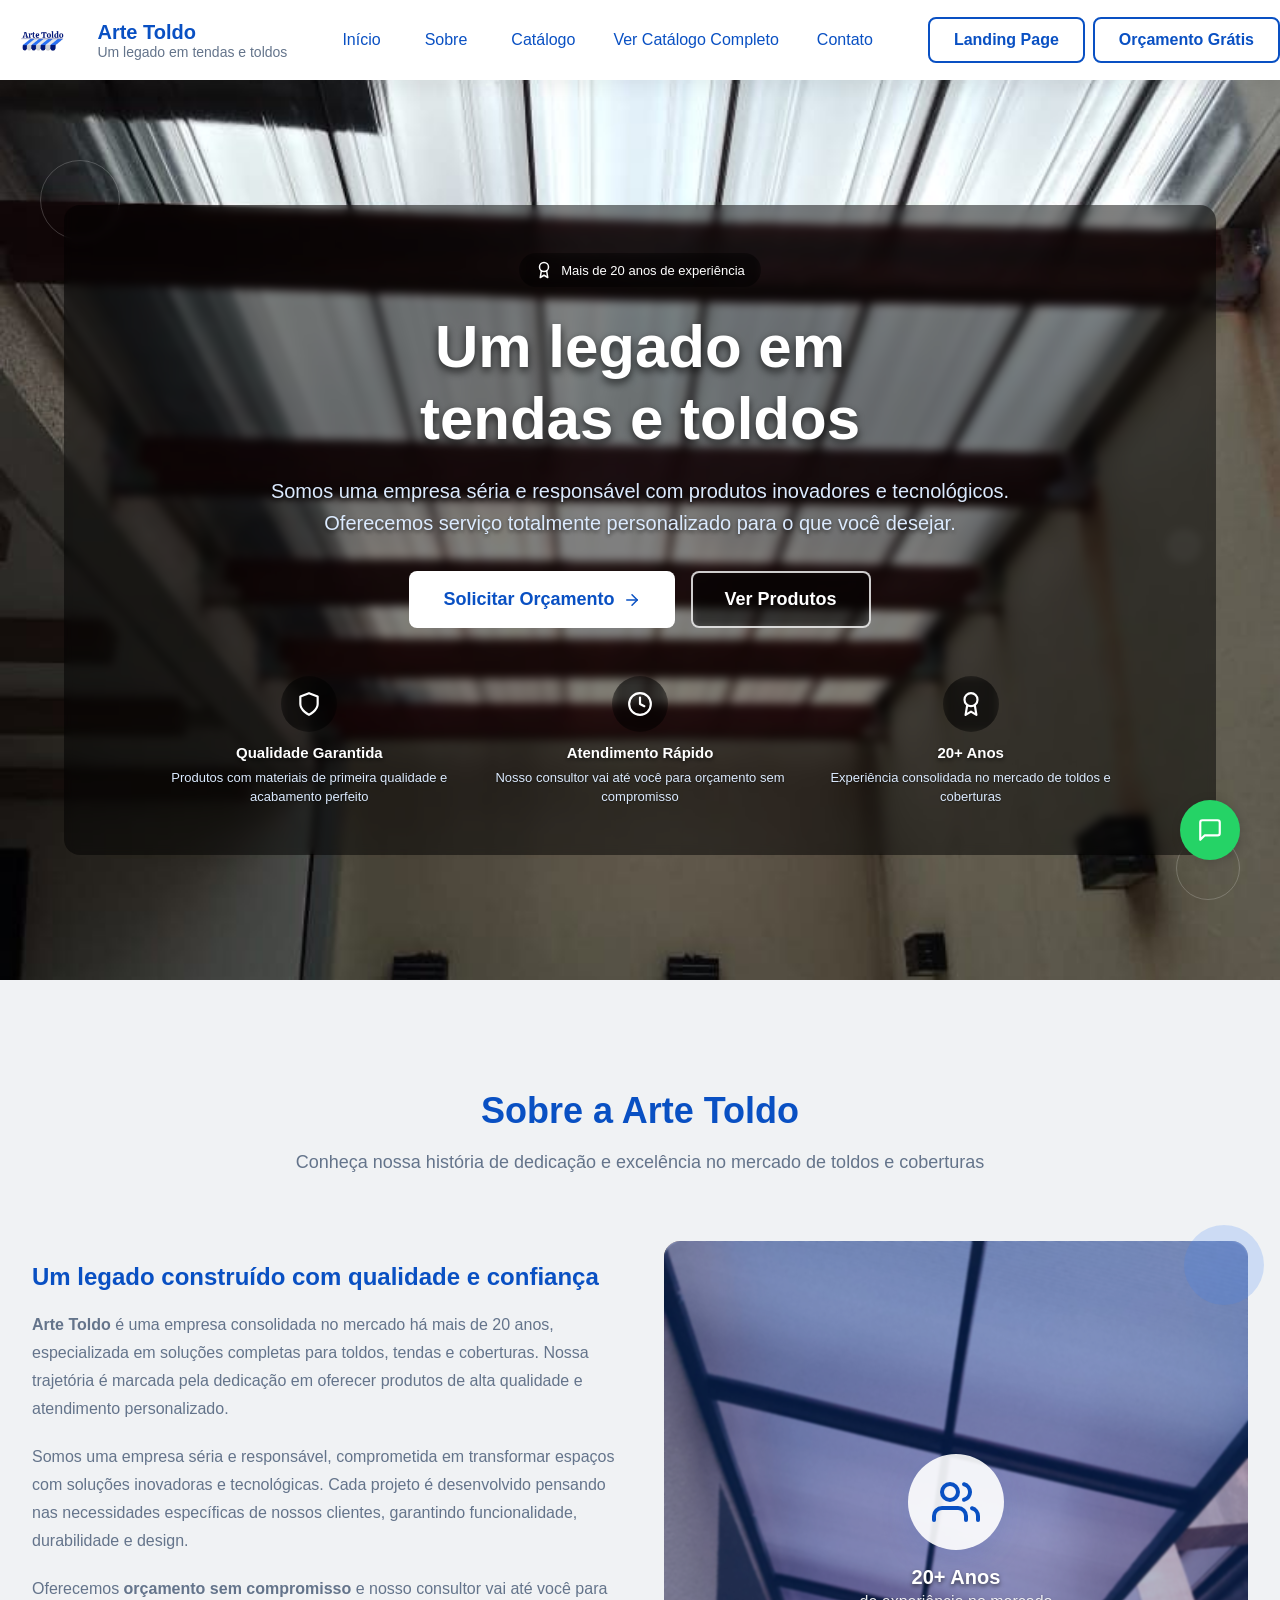
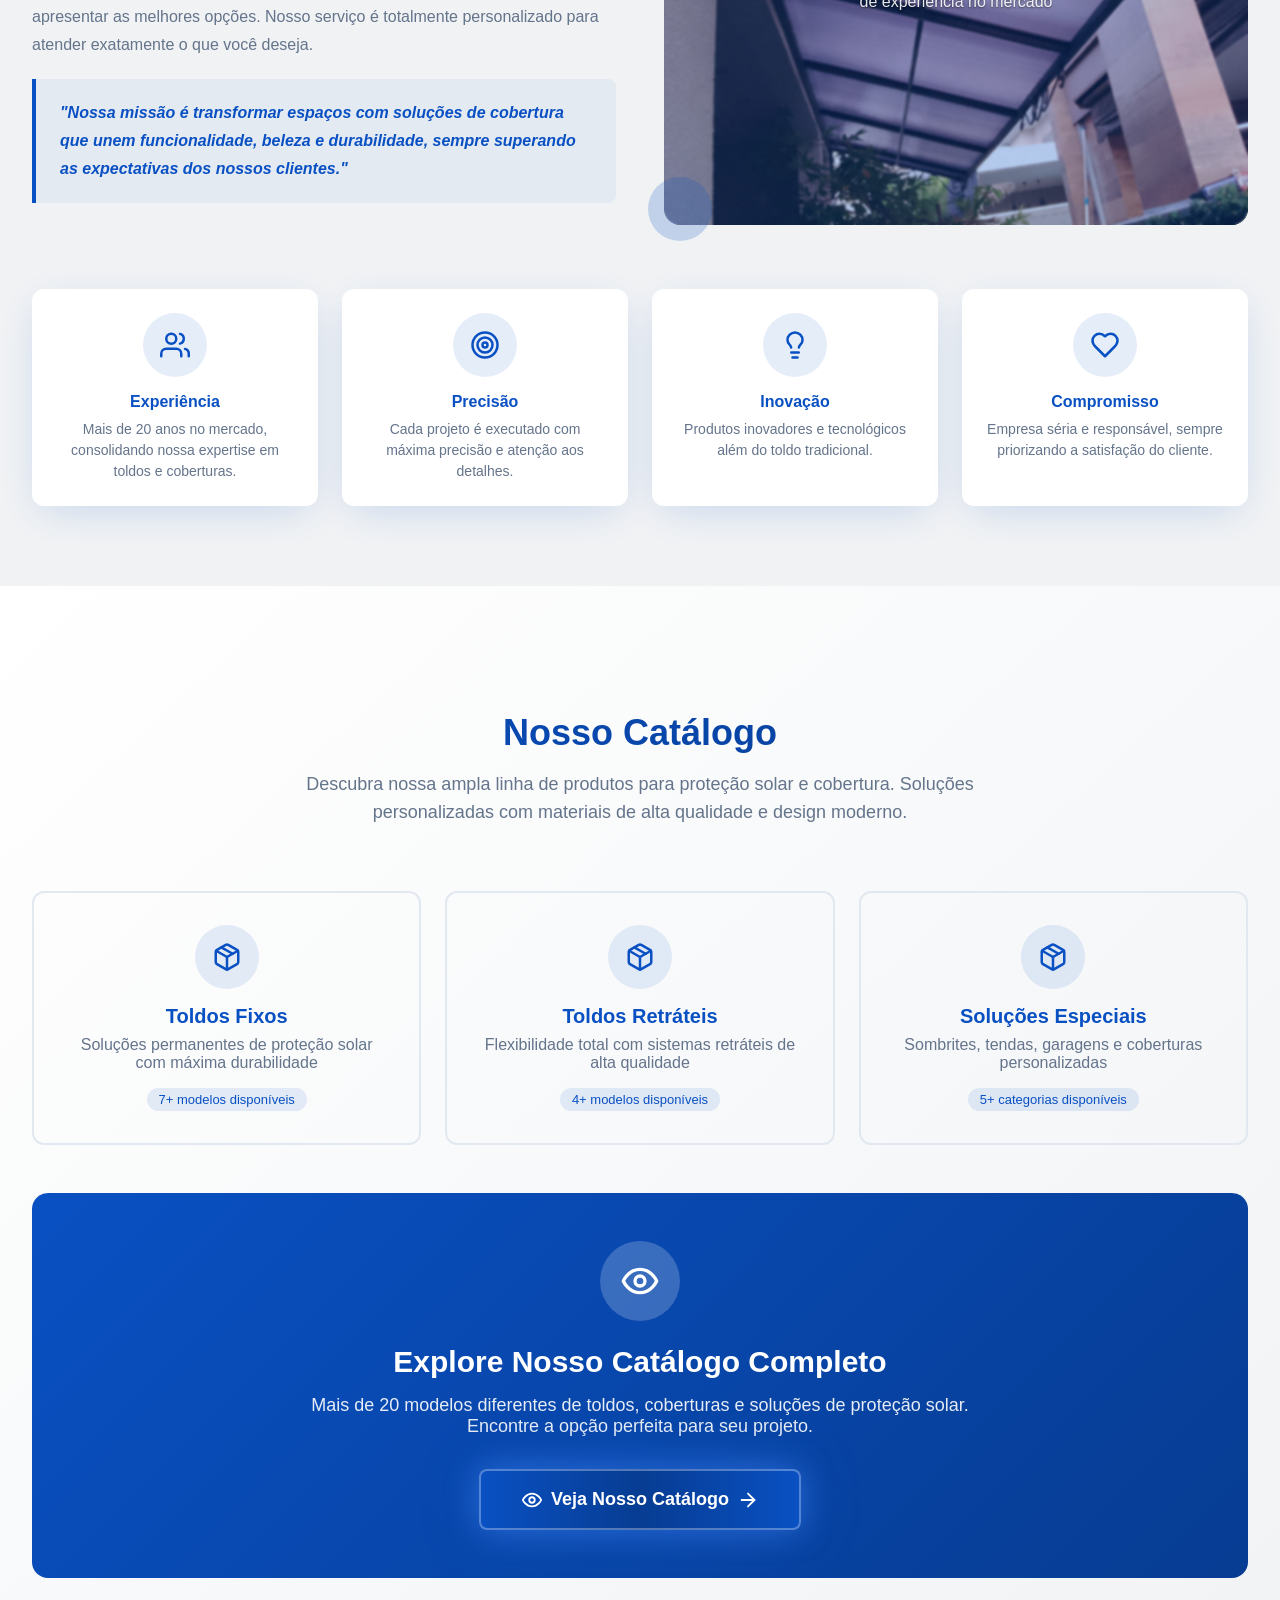
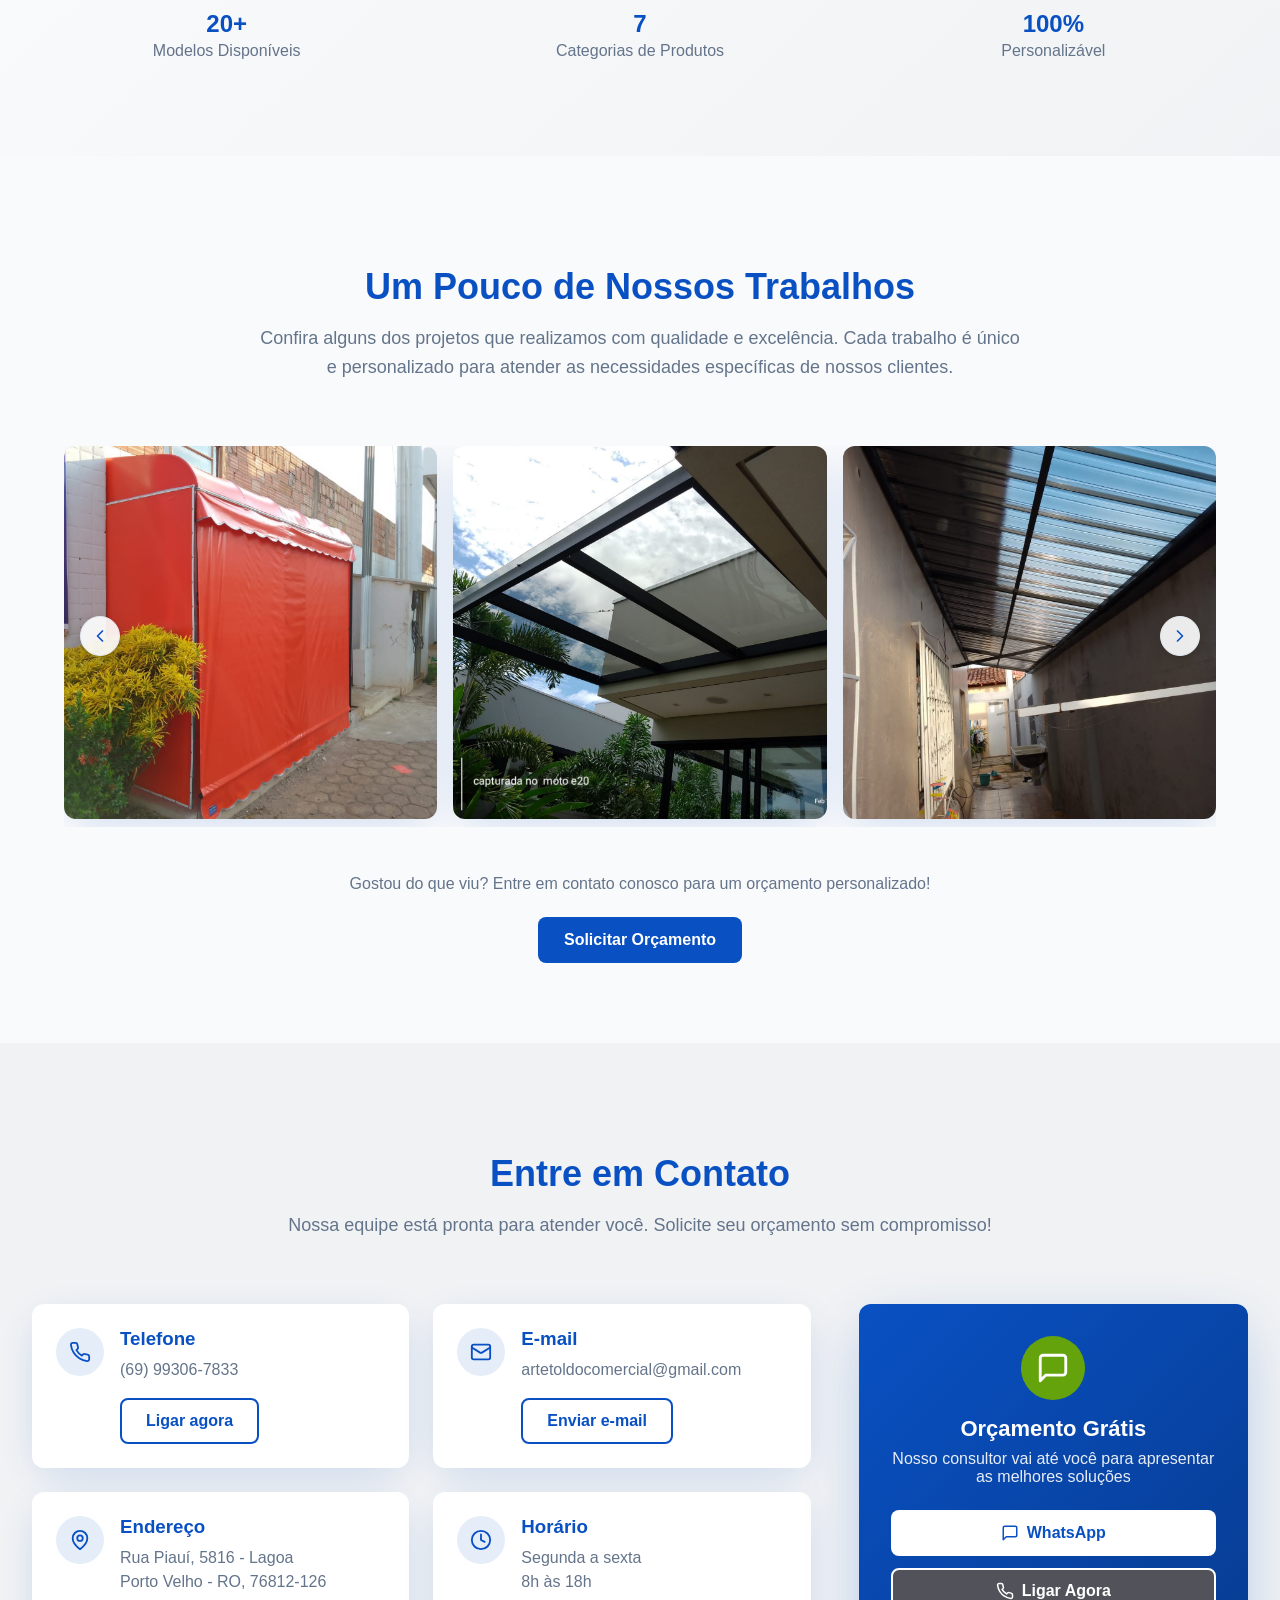
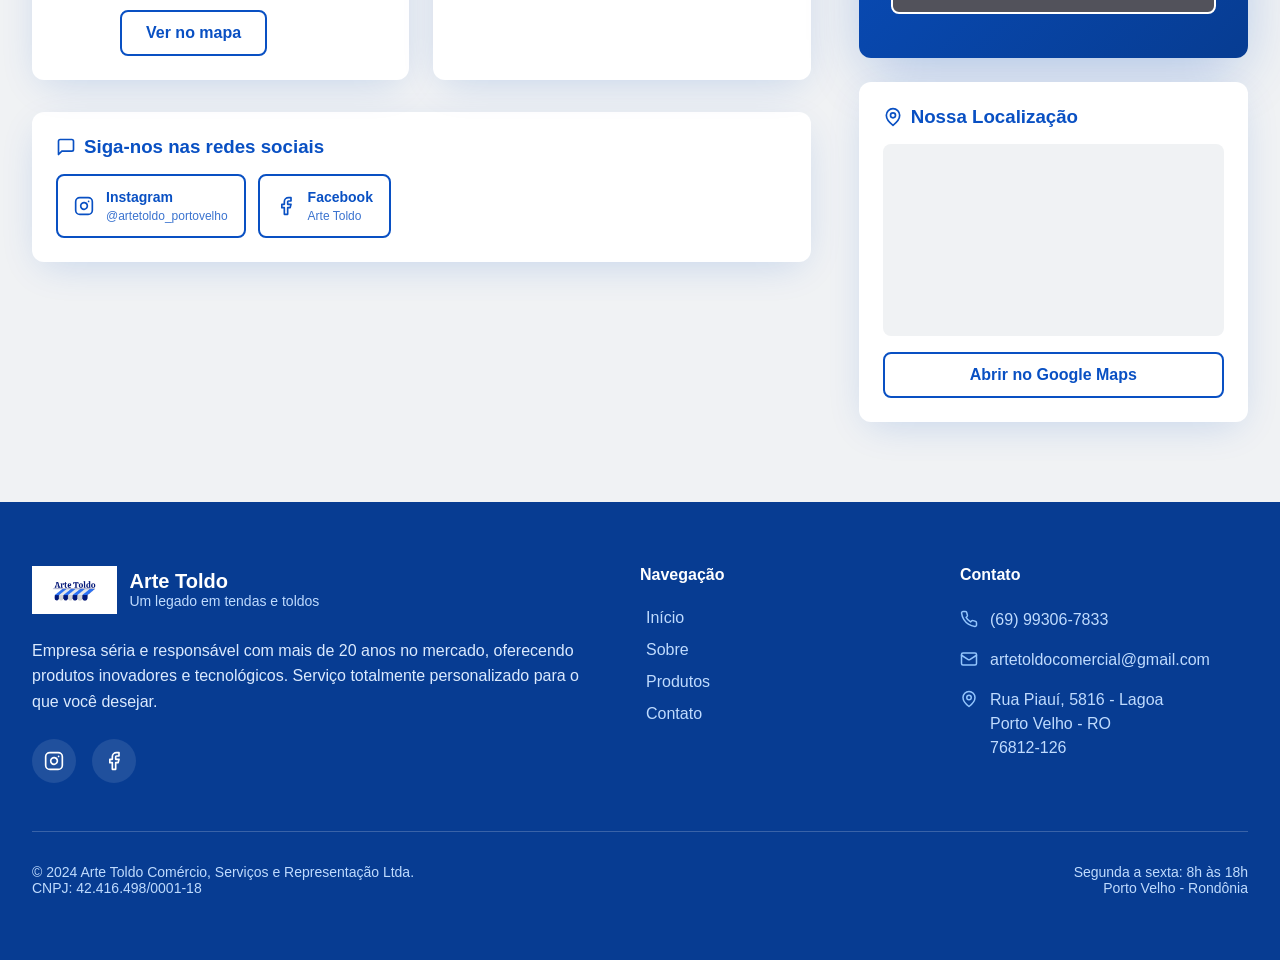
<file: index.html>
<!DOCTYPE html>
<html lang="pt-BR">
<head>
  <meta charset="UTF-8" />
  <meta name="viewport" content="width=device-width, initial-scale=1.0" />
  <title>Arte Toldo - Toldos e Coberturas | Porto Velho - RO</title>
  <meta name="description" content="Arte Toldo: mais de 20 anos no mercado oferecendo toldos fixos, retráteis e soluções personalizadas. Orçamento gratuito em Porto Velho - RO." />
  <meta name="author" content="Arte Toldo" />
  <meta name="keywords" content="toldo, tenda, cobertura, porto velho, rondônia, toldo fixo, toldo retrátil" />

  <link rel="icon" href="images/logo.png" type="image/png">

  <meta property="og:title" content="Arte Toldo - Um legado em tendas e toldos | Porto Velho - RO" />
  <meta property="og:description" content="Arte Toldo: mais de 20 anos no mercado oferecendo toldos fixos, retráteis e soluções personalizadas. Orçamento gratuito em Porto Velho - RO." />
  <meta property="og:type" content="website" />
  <meta property="og:image" content="images/logo.png" />
  <meta property="og:locale" content="pt_BR" />

  <meta name="twitter:card" content="summary_large_image" />
  <meta name="twitter:title" content="Arte Toldo - Um legado em tendas e toldos | Porto Velho - RO" />
  <meta name="twitter:description" content="Arte Toldo: mais de 20 anos no mercado oferecendo toldos fixos, retráteis e soluções personalizadas. Orçamento gratuito em Porto Velho - RO." />
  <meta name="twitter:image" content="images/logo.png" />

  <link rel="stylesheet" href="css/style.css">
</head>
<body>

  <header class="header">
    <div class="container header-inner">
      <a href="index.html" class="header-logo">
        <img src="images/logo.png" alt="Arte Toldo - Logo">
        <div class="header-logo-text">
          <h1>Arte Toldo</h1>
          <p>Um legado em tendas e toldos</p>
        </div>
      </a>

      <nav class="header-nav">
        <button data-scroll="inicio">Início</button>
        <button data-scroll="sobre">Sobre</button>
        <button data-scroll="produtos">Catálogo</button>
        <a href="catalogo.html">Ver Catálogo Completo</a>
        <button data-scroll="contato">Contato</button>
      </nav>

      <div class="header-cta">
        <a href="https://lp.artetoldo.com.br" target="_blank" rel="noopener noreferrer" class="btn btn-outline">Landing Page</a>
        <button class="btn btn-outline" data-scroll="contato">Orçamento Grátis</button>
      </div>

      <button class="header-toggle" id="menuToggle" aria-label="Abrir menu">
        <svg id="iconMenu" width="24" height="24" viewBox="0 0 24 24" fill="none" stroke="currentColor" stroke-width="2" stroke-linecap="round" stroke-linejoin="round"><line x1="4" y1="12" x2="20" y2="12"/><line x1="4" y1="6" x2="20" y2="6"/><line x1="4" y1="18" x2="20" y2="18"/></svg>
        <svg id="iconClose" width="24" height="24" viewBox="0 0 24 24" fill="none" stroke="currentColor" stroke-width="2" stroke-linecap="round" stroke-linejoin="round" style="display:none"><line x1="18" y1="6" x2="6" y2="18"/><line x1="6" y1="6" x2="18" y2="18"/></svg>
      </button>
    </div>

    <div class="header-mobile-menu" id="mobileMenu">
      <div class="container">
        <nav class="header-mobile-nav">
          <button data-scroll="inicio">Início</button>
          <button data-scroll="sobre">Sobre</button>
          <button data-scroll="produtos">Catálogo</button>
          <a href="catalogo.html">Ver Catálogo Completo</a>
          <button data-scroll="contato">Contato</button>
          <a href="https://lp.artetoldo.com.br" target="_blank" rel="noopener noreferrer" class="btn btn-outline btn-full">Landing Page</a>
          <button class="btn btn-solid btn-full" data-scroll="contato">Orçamento Grátis</button>
        </nav>
      </div>
    </div>
  </header>

  <section id="inicio" class="hero">
    <div class="hero-bg" id="heroBg">
      <div class="hero-bg-slide active" style="background-image:url('images/hero-1.jpg')"></div>
      <div class="hero-bg-slide" style="background-image:url('images/hero-2.jpg')"></div>
      <div class="hero-bg-slide" style="background-image:url('images/hero-3.jpg')"></div>
      <div class="hero-bg-slide" style="background-image:url('images/hero-4.jpg')"></div>
      <div class="hero-bg-slide" style="background-image:url('images/hero-5.jpg')"></div>
    </div>

    <div class="container hero-content">
      <div class="hero-box">
        <div class="hero-badge">
          <svg width="18" height="18" viewBox="0 0 24 24" fill="none" stroke="currentColor" stroke-width="2" stroke-linecap="round" stroke-linejoin="round"><circle cx="12" cy="8" r="6"/><path d="M15.477 12.89 17 22l-5-3-5 3 1.523-9.11"/></svg>
          <span>Mais de 20 anos de experiência</span>
        </div>

        <h1 class="hero-title">
          Um legado em
          <span>tendas e toldos</span>
        </h1>

        <p class="hero-subtitle">
          Somos uma empresa séria e responsável com produtos inovadores e tecnológicos.
          Oferecemos serviço totalmente personalizado para o que você desejar.
        </p>

        <div class="hero-actions">
          <button class="btn btn-primary btn-lg" data-scroll="contato">
            Solicitar Orçamento
            <svg width="18" height="18" viewBox="0 0 24 24" fill="none" stroke="currentColor" stroke-width="2" stroke-linecap="round" stroke-linejoin="round"><line x1="5" y1="12" x2="19" y2="12"/><polyline points="12 5 19 12 12 19"/></svg>
          </button>
          <button class="btn btn-outline-white btn-lg" data-scroll="produtos">Ver Produtos</button>
        </div>

        <div class="hero-features">
          <div class="hero-feature">
            <div class="hero-feature-icon">
              <svg width="26" height="26" viewBox="0 0 24 24" fill="none" stroke="currentColor" stroke-width="2" stroke-linecap="round" stroke-linejoin="round"><path d="M12 22s8-4 8-10V5l-8-3-8 3v7c0 6 8 10 8 10Z"/></svg>
            </div>
            <h3>Qualidade Garantida</h3>
            <p>Produtos com materiais de primeira qualidade e acabamento perfeito</p>
          </div>
          <div class="hero-feature">
            <div class="hero-feature-icon">
              <svg width="26" height="26" viewBox="0 0 24 24" fill="none" stroke="currentColor" stroke-width="2" stroke-linecap="round" stroke-linejoin="round"><circle cx="12" cy="12" r="10"/><polyline points="12 6 12 12 16 14"/></svg>
            </div>
            <h3>Atendimento Rápido</h3>
            <p>Nosso consultor vai até você para orçamento sem compromisso</p>
          </div>
          <div class="hero-feature">
            <div class="hero-feature-icon">
              <svg width="26" height="26" viewBox="0 0 24 24" fill="none" stroke="currentColor" stroke-width="2" stroke-linecap="round" stroke-linejoin="round"><circle cx="12" cy="8" r="6"/><path d="M15.477 12.89 17 22l-5-3-5 3 1.523-9.11"/></svg>
            </div>
            <h3>20+ Anos</h3>
            <p>Experiência consolidada no mercado de toldos e coberturas</p>
          </div>
        </div>
      </div>
    </div>

    <div class="hero-deco hero-deco-1"></div>
    <div class="hero-deco hero-deco-2"></div>
    <div class="hero-deco hero-deco-3"></div>
  </section>

  <section id="sobre" class="about">
    <div class="container">
      <div class="section-header">
        <h2 class="section-title">Sobre a Arte Toldo</h2>
        <p class="section-subtitle">Conheça nossa história de dedicação e excelência no mercado de toldos e coberturas</p>
      </div>

      <div class="about-grid">
        <div class="about-text">
          <h3>Um legado construído com qualidade e confiança</h3>
          <p><strong>Arte Toldo</strong> é uma empresa consolidada no mercado há mais de 20 anos, especializada em soluções completas para toldos, tendas e coberturas. Nossa trajetória é marcada pela dedicação em oferecer produtos de alta qualidade e atendimento personalizado.</p>
          <p>Somos uma empresa séria e responsável, comprometida em transformar espaços com soluções inovadoras e tecnológicas. Cada projeto é desenvolvido pensando nas necessidades específicas de nossos clientes, garantindo funcionalidade, durabilidade e design.</p>
          <p>Oferecemos <strong>orçamento sem compromisso</strong> e nosso consultor vai até você para apresentar as melhores opções. Nosso serviço é totalmente personalizado para atender exatamente o que você deseja.</p>
          <div class="about-quote">
            <p>"Nossa missão é transformar espaços com soluções de cobertura que unem funcionalidade, beleza e durabilidade, sempre superando as expectativas dos nossos clientes."</p>
          </div>
        </div>

        <div class="about-image-wrap">
          <div class="about-image" style="background-image:url('images/about.jpg')">
            <div class="about-image-content">
              <div class="about-image-badge">
                <svg width="48" height="48" viewBox="0 0 24 24" fill="none" stroke="currentColor" stroke-width="2" stroke-linecap="round" stroke-linejoin="round"><path d="M17 21v-2a4 4 0 0 0-4-4H5a4 4 0 0 0-4 4v2"/><circle cx="9" cy="7" r="4"/><path d="M23 21v-2a4 4 0 0 0-3-3.87"/><path d="M16 3.13a4 4 0 0 1 0 7.75"/></svg>
              </div>
              <h4>20+ Anos</h4>
              <p>de experiência no mercado</p>
            </div>
          </div>
          <div class="about-deco about-deco-1"></div>
          <div class="about-deco about-deco-2"></div>
        </div>
      </div>

      <div class="about-values">
        <div class="value-card">
          <div class="value-icon">
            <svg width="30" height="30" viewBox="0 0 24 24" fill="none" stroke="currentColor" stroke-width="2" stroke-linecap="round" stroke-linejoin="round"><path d="M17 21v-2a4 4 0 0 0-4-4H5a4 4 0 0 0-4 4v2"/><circle cx="9" cy="7" r="4"/><path d="M23 21v-2a4 4 0 0 0-3-3.87"/><path d="M16 3.13a4 4 0 0 1 0 7.75"/></svg>
          </div>
          <h4>Experiência</h4>
          <p>Mais de 20 anos no mercado, consolidando nossa expertise em toldos e coberturas.</p>
        </div>
        <div class="value-card">
          <div class="value-icon">
            <svg width="30" height="30" viewBox="0 0 24 24" fill="none" stroke="currentColor" stroke-width="2" stroke-linecap="round" stroke-linejoin="round"><circle cx="12" cy="12" r="10"/><circle cx="12" cy="12" r="6"/><circle cx="12" cy="12" r="2"/></svg>
          </div>
          <h4>Precisão</h4>
          <p>Cada projeto é executado com máxima precisão e atenção aos detalhes.</p>
        </div>
        <div class="value-card">
          <div class="value-icon">
            <svg width="30" height="30" viewBox="0 0 24 24" fill="none" stroke="currentColor" stroke-width="2" stroke-linecap="round" stroke-linejoin="round"><path d="M9 18h6"/><path d="M10 22h4"/><path d="M15.09 14c.18-.98.65-1.74 1.41-2.5A4.65 4.65 0 0 0 18 8 6 6 0 0 0 6 8c0 1 .23 2.23 1.5 3.5A4.61 4.61 0 0 1 8.91 14"/></svg>
          </div>
          <h4>Inovação</h4>
          <p>Produtos inovadores e tecnológicos além do toldo tradicional.</p>
        </div>
        <div class="value-card">
          <div class="value-icon">
            <svg width="30" height="30" viewBox="0 0 24 24" fill="none" stroke="currentColor" stroke-width="2" stroke-linecap="round" stroke-linejoin="round"><path d="M19 14c1.49-1.46 3-3.21 3-5.5A5.5 5.5 0 0 0 16.5 3c-1.76 0-3 .5-4.5 2-1.5-1.5-2.74-2-4.5-2A5.5 5.5 0 0 0 2 8.5c0 2.3 1.5 4.05 3 5.5l7 7Z"/></svg>
          </div>
          <h4>Compromisso</h4>
          <p>Empresa séria e responsável, sempre priorizando a satisfação do cliente.</p>
        </div>
      </div>
    </div>
  </section>

  <section id="produtos" class="products">
    <div class="container">
      <div class="section-header">
        <h2 class="section-title">Nosso Catálogo</h2>
        <p class="section-subtitle">Descubra nossa ampla linha de produtos para proteção solar e cobertura. Soluções personalizadas com materiais de alta qualidade e design moderno.</p>
      </div>

      <div class="products-grid">
        <div class="product-card">
          <div class="product-icon">
            <svg width="30" height="30" viewBox="0 0 24 24" fill="none" stroke="currentColor" stroke-width="2" stroke-linecap="round" stroke-linejoin="round"><path d="m7.5 4.27 9 5.15"/><path d="M21 8a2 2 0 0 0-1-1.73l-7-4a2 2 0 0 0-2 0l-7 4A2 2 0 0 0 3 8v8a2 2 0 0 0 1 1.73l7 4a2 2 0 0 0 2 0l7-4A2 2 0 0 0 21 16Z"/><path d="m3.3 7 8.7 5 8.7-5"/><path d="M12 22V12"/></svg>
          </div>
          <h3>Toldos Fixos</h3>
          <p>Soluções permanentes de proteção solar com máxima durabilidade</p>
          <span class="product-tag">7+ modelos disponíveis</span>
        </div>
        <div class="product-card">
          <div class="product-icon">
            <svg width="30" height="30" viewBox="0 0 24 24" fill="none" stroke="currentColor" stroke-width="2" stroke-linecap="round" stroke-linejoin="round"><path d="m7.5 4.27 9 5.15"/><path d="M21 8a2 2 0 0 0-1-1.73l-7-4a2 2 0 0 0-2 0l-7 4A2 2 0 0 0 3 8v8a2 2 0 0 0 1 1.73l7 4a2 2 0 0 0 2 0l7-4A2 2 0 0 0 21 16Z"/><path d="m3.3 7 8.7 5 8.7-5"/><path d="M12 22V12"/></svg>
          </div>
          <h3>Toldos Retráteis</h3>
          <p>Flexibilidade total com sistemas retráteis de alta qualidade</p>
          <span class="product-tag">4+ modelos disponíveis</span>
        </div>
        <div class="product-card">
          <div class="product-icon">
            <svg width="30" height="30" viewBox="0 0 24 24" fill="none" stroke="currentColor" stroke-width="2" stroke-linecap="round" stroke-linejoin="round"><path d="m7.5 4.27 9 5.15"/><path d="M21 8a2 2 0 0 0-1-1.73l-7-4a2 2 0 0 0-2 0l-7 4A2 2 0 0 0 3 8v8a2 2 0 0 0 1 1.73l7 4a2 2 0 0 0 2 0l7-4A2 2 0 0 0 21 16Z"/><path d="m3.3 7 8.7 5 8.7-5"/><path d="M12 22V12"/></svg>
          </div>
          <h3>Soluções Especiais</h3>
          <p>Sombrites, tendas, garagens e coberturas personalizadas</p>
          <span class="product-tag">5+ categorias disponíveis</span>
        </div>
      </div>

      <div class="products-cta">
        <div class="products-cta-box">
          <div class="products-cta-icon">
            <svg width="40" height="40" viewBox="0 0 24 24" fill="none" stroke="currentColor" stroke-width="2" stroke-linecap="round" stroke-linejoin="round"><path d="M2 12s3-7 10-7 10 7 10 7-3 7-10 7-10-7-10-7Z"/><circle cx="12" cy="12" r="3"/></svg>
          </div>
          <h3>Explore Nosso Catálogo Completo</h3>
          <p>Mais de 20 modelos diferentes de toldos, coberturas e soluções de proteção solar. Encontre a opção perfeita para seu projeto.</p>
          <a href="catalogo.html" class="btn btn-catalog">
            <svg width="22" height="22" viewBox="0 0 24 24" fill="none" stroke="currentColor" stroke-width="2" stroke-linecap="round" stroke-linejoin="round"><path d="M2 12s3-7 10-7 10 7 10 7-3 7-10 7-10-7-10-7Z"/><circle cx="12" cy="12" r="3"/></svg>
            <span>Veja Nosso Catálogo</span>
            <svg width="22" height="22" viewBox="0 0 24 24" fill="none" stroke="currentColor" stroke-width="2" stroke-linecap="round" stroke-linejoin="round"><line x1="5" y1="12" x2="19" y2="12"/><polyline points="12 5 19 12 12 19"/></svg>
          </a>
        </div>

        <div class="products-stats">
          <div>
            <div class="stat-number">20+</div>
            <div class="stat-label">Modelos Disponíveis</div>
          </div>
          <div>
            <div class="stat-number">7</div>
            <div class="stat-label">Categorias de Produtos</div>
          </div>
          <div>
            <div class="stat-number">100%</div>
            <div class="stat-label">Personalizável</div>
          </div>
        </div>
      </div>
    </div>
  </section>

  <section id="trabalhos" class="gallery">
    <div class="container">
      <div class="section-header">
        <h2 class="section-title">Um Pouco de Nossos Trabalhos</h2>
        <p class="section-subtitle">Confira alguns dos projetos que realizamos com qualidade e excelência. Cada trabalho é único e personalizado para atender as necessidades específicas de nossos clientes.</p>
      </div>

      <div class="gallery-carousel">
        <button class="gallery-nav prev" id="galPrev" aria-label="Anterior">
          <svg width="20" height="20" viewBox="0 0 24 24" fill="none" stroke="currentColor" stroke-width="2" stroke-linecap="round" stroke-linejoin="round"><polyline points="15 18 9 12 15 6"/></svg>
        </button>
        <div class="gallery-track" id="galTrack">
          <div class="gallery-item"><div class="gallery-card"><img src="images/gallery-1.jpg" alt="Toldo retrátil vermelho instalado" loading="lazy"></div></div>
          <div class="gallery-item"><div class="gallery-card"><img src="images/gallery-2.jpg" alt="Cobertura em policarbonato com estrutura metálica" loading="lazy"></div></div>
          <div class="gallery-item"><div class="gallery-card"><img src="images/gallery-3.jpg" alt="Toldo de passarela com material translúcido" loading="lazy"></div></div>
          <div class="gallery-item"><div class="gallery-card"><img src="images/gallery-4.jpg" alt="Cobertura estrutural com policarbonato alveolar" loading="lazy"></div></div>
          <div class="gallery-item"><div class="gallery-card"><img src="images/gallery-5.jpg" alt="Toldo para garagem com cortinas laterais" loading="lazy"></div></div>
          <div class="gallery-item"><div class="gallery-card"><img src="images/gallery-6.jpg" alt="Cobertura curva em policarbonato" loading="lazy"></div></div>
          <div class="gallery-item"><div class="gallery-card"><img src="images/gallery-7.jpg" alt="Pergolado com cobertura em policarbonato" loading="lazy"></div></div>
          <div class="gallery-item"><div class="gallery-card"><img src="images/gallery-8.jpg" alt="Cobertura para estacionamento" loading="lazy"></div></div>
          <div class="gallery-item"><div class="gallery-card"><img src="images/gallery-9.jpg" alt="Toldo retrátil moderno instalado" loading="lazy"></div></div>
          <div class="gallery-item"><div class="gallery-card"><img src="images/gallery-10.jpg" alt="Toldo retrátil lateral instalado em área externa" loading="lazy"></div></div>
          <div class="gallery-item"><div class="gallery-card"><img src="images/gallery-11.jpg" alt="Cortinas laterais para varanda com estrutura em alvenaria" loading="lazy"></div></div>
          <div class="gallery-item"><div class="gallery-card"><img src="images/gallery-12.jpg" alt="Cobertura metálica para garagem com estrutura robusta" loading="lazy"></div></div>
        </div>
        <button class="gallery-nav next" id="galNext" aria-label="Próximo">
          <svg width="20" height="20" viewBox="0 0 24 24" fill="none" stroke="currentColor" stroke-width="2" stroke-linecap="round" stroke-linejoin="round"><polyline points="9 18 15 12 9 6"/></svg>
        </button>
      </div>

      <div class="gallery-footer">
        <p>Gostou do que viu? Entre em contato conosco para um orçamento personalizado!</p>
        <button class="btn btn-solid" data-scroll="contato">Solicitar Orçamento</button>
      </div>
    </div>
  </section>

  <section id="contato" class="contact">
    <div class="container">
      <div class="section-header">
        <h2 class="section-title">Entre em Contato</h2>
        <p class="section-subtitle">Nossa equipe está pronta para atender você. Solicite seu orçamento sem compromisso!</p>
      </div>

      <div class="contact-grid">
        <div>
          <div class="contact-info-grid">
            <div class="contact-card">
              <div class="contact-card-icon">
                <svg width="22" height="22" viewBox="0 0 24 24" fill="none" stroke="currentColor" stroke-width="2" stroke-linecap="round" stroke-linejoin="round"><path d="M22 16.92v3a2 2 0 0 1-2.18 2 19.79 19.79 0 0 1-8.63-3.07 19.5 19.5 0 0 1-6-6 19.79 19.79 0 0 1-3.07-8.67A2 2 0 0 1 4.11 2h3a2 2 0 0 1 2 1.72c.127.96.361 1.903.7 2.81a2 2 0 0 1-.45 2.11L8.09 9.91a16 16 0 0 0 6 6l1.27-1.27a2 2 0 0 1 2.11-.45c.907.339 1.85.573 2.81.7A2 2 0 0 1 22 16.92z"/></svg>
              </div>
              <div>
                <h3>Telefone</h3>
                <p>(69) 99306-7833</p>
                <a href="https://wa.me/5569993067833" target="_blank" rel="noopener noreferrer" class="btn btn-outline">Ligar agora</a>
              </div>
            </div>
            <div class="contact-card">
              <div class="contact-card-icon">
                <svg width="22" height="22" viewBox="0 0 24 24" fill="none" stroke="currentColor" stroke-width="2" stroke-linecap="round" stroke-linejoin="round"><rect x="2" y="4" width="20" height="16" rx="2"/><path d="m22 7-8.97 5.7a1.94 1.94 0 0 1-2.06 0L2 7"/></svg>
              </div>
              <div>
                <h3>E-mail</h3>
                <p>artetoldocomercial@gmail.com</p>
                <a href="mailto:artetoldocomercial@gmail.com" class="btn btn-outline">Enviar e-mail</a>
              </div>
            </div>
            <div class="contact-card">
              <div class="contact-card-icon">
                <svg width="22" height="22" viewBox="0 0 24 24" fill="none" stroke="currentColor" stroke-width="2" stroke-linecap="round" stroke-linejoin="round"><path d="M20 10c0 6-8 12-8 12s-8-6-8-12a8 8 0 0 1 16 0Z"/><circle cx="12" cy="10" r="3"/></svg>
              </div>
              <div>
                <h3>Endereço</h3>
                <p>Rua Piauí, 5816 - Lagoa
Porto Velho - RO, 76812-126</p>
                <a href="https://share.google/5aivFj5AS0SQsAMkg" target="_blank" rel="noopener noreferrer" class="btn btn-outline">Ver no mapa</a>
              </div>
            </div>
            <div class="contact-card">
              <div class="contact-card-icon">
                <svg width="22" height="22" viewBox="0 0 24 24" fill="none" stroke="currentColor" stroke-width="2" stroke-linecap="round" stroke-linejoin="round"><circle cx="12" cy="12" r="10"/><polyline points="12 6 12 12 16 14"/></svg>
              </div>
              <div>
                <h3>Horário</h3>
                <p>Segunda a sexta
8h às 18h</p>
              </div>
            </div>
          </div>

          <div class="social-card">
            <h3>
              <svg width="20" height="20" viewBox="0 0 24 24" fill="none" stroke="currentColor" stroke-width="2" stroke-linecap="round" stroke-linejoin="round"><path d="M21 15a2 2 0 0 1-2 2H7l-4 4V5a2 2 0 0 1 2-2h14a2 2 0 0 1 2 2z"/></svg>
              Siga-nos nas redes sociais
            </h3>
            <div class="social-links">
              <a href="https://instagram.com/artetoldo_portovelho" target="_blank" rel="noopener noreferrer" class="social-link">
                <svg width="20" height="20" viewBox="0 0 24 24" fill="none" stroke="currentColor" stroke-width="2" stroke-linecap="round" stroke-linejoin="round"><rect x="2" y="2" width="20" height="20" rx="5"/><path d="M16 11.37A4 4 0 1 1 12.63 8 4 4 0 0 1 16 11.37z"/><line x1="17.5" y1="6.5" x2="17.51" y2="6.5"/></svg>
                <span><span class="name">Instagram</span><br><span class="handle">@artetoldo_portovelho</span></span>
              </a>
              <a href="https://www.facebook.com/share/19fJfhdKqo/" target="_blank" rel="noopener noreferrer" class="social-link">
                <svg width="20" height="20" viewBox="0 0 24 24" fill="none" stroke="currentColor" stroke-width="2" stroke-linecap="round" stroke-linejoin="round"><path d="M18 2h-3a5 5 0 0 0-5 5v3H7v4h3v8h4v-8h3l1-4h-4V7a1 1 0 0 1 1-1h3z"/></svg>
                <span><span class="name">Facebook</span><br><span class="handle">Arte Toldo</span></span>
              </a>
            </div>
          </div>
        </div>

        <div class="contact-side">
          <div class="cta-card">
            <div class="cta-card-icon">
              <svg width="34" height="34" viewBox="0 0 24 24" fill="none" stroke="currentColor" stroke-width="2" stroke-linecap="round" stroke-linejoin="round"><path d="M21 15a2 2 0 0 1-2 2H7l-4 4V5a2 2 0 0 1 2-2h14a2 2 0 0 1 2 2z"/></svg>
            </div>
            <h3>Orçamento Grátis</h3>
            <p>Nosso consultor vai até você para apresentar as melhores soluções</p>
            <a href="https://wa.me/5569993067833?text=Ol%C3%A1!%20Gostaria%20de%20solicitar%20um%20or%C3%A7amento%20para%20toldo." target="_blank" rel="noopener noreferrer" class="btn btn-primary btn-full">
              <svg width="18" height="18" viewBox="0 0 24 24" fill="none" stroke="currentColor" stroke-width="2" stroke-linecap="round" stroke-linejoin="round"><path d="M21 15a2 2 0 0 1-2 2H7l-4 4V5a2 2 0 0 1 2-2h14a2 2 0 0 1 2 2z"/></svg>
              WhatsApp
            </a>
            <a href="tel:+5569993067833" class="btn btn-outline-white btn-full">
              <svg width="18" height="18" viewBox="0 0 24 24" fill="none" stroke="currentColor" stroke-width="2" stroke-linecap="round" stroke-linejoin="round"><path d="M22 16.92v3a2 2 0 0 1-2.18 2 19.79 19.79 0 0 1-8.63-3.07 19.5 19.5 0 0 1-6-6 19.79 19.79 0 0 1-3.07-8.67A2 2 0 0 1 4.11 2h3a2 2 0 0 1 2 1.72c.127.96.361 1.903.7 2.81a2 2 0 0 1-.45 2.11L8.09 9.91a16 16 0 0 0 6 6l1.27-1.27a2 2 0 0 1 2.11-.45c.907.339 1.85.573 2.81.7A2 2 0 0 1 22 16.92z"/></svg>
              Ligar Agora
            </a>
          </div>

          <div class="map-card">
            <h3>
              <svg width="20" height="20" viewBox="0 0 24 24" fill="none" stroke="currentColor" stroke-width="2" stroke-linecap="round" stroke-linejoin="round"><path d="M20 10c0 6-8 12-8 12s-8-6-8-12a8 8 0 0 1 16 0Z"/><circle cx="12" cy="10" r="3"/></svg>
              Nossa Localização
            </h3>
            <div class="map-frame">
              <iframe src="https://www.google.com/maps/embed?pb=!1m18!1m12!1m3!1d3943.1234567890123!2d-63.87654321!3d-8.76543210!2m3!1f0!2f0!3f0!3m2!1i1024!2i768!4f13.1!3m3!1m2!1s0x0%3A0x0!2zOMKwNDUnNTEuNiJTIDYzwrA1Mic0Ny41Ilc!5e0!3m2!1spt-BR!2sbr!4v1234567890123!5m2!1spt-BR!2sbr" loading="lazy" referrerpolicy="no-referrer-when-downgrade" title="Localização da Arte Toldo"></iframe>
            </div>
            <a href="https://share.google/5aivFj5AS0SQsAMkg" target="_blank" rel="noopener noreferrer" class="btn btn-outline">Abrir no Google Maps</a>
          </div>
        </div>
      </div>
    </div>
  </section>

  <footer class="footer">
    <div class="container">
      <div class="footer-grid">
        <div>
          <div class="footer-brand">
            <img src="images/logo.png" alt="Arte Toldo - Logo">
            <div>
              <h3>Arte Toldo</h3>
              <p>Um legado em tendas e toldos</p>
            </div>
          </div>
          <p class="footer-desc">Empresa séria e responsável com mais de 20 anos no mercado, oferecendo produtos inovadores e tecnológicos. Serviço totalmente personalizado para o que você desejar.</p>
          <div class="footer-social">
            <a href="https://instagram.com/artetoldo_portovelho" target="_blank" rel="noopener noreferrer" aria-label="Seguir no Instagram">
              <svg width="20" height="20" viewBox="0 0 24 24" fill="none" stroke="currentColor" stroke-width="2" stroke-linecap="round" stroke-linejoin="round"><rect x="2" y="2" width="20" height="20" rx="5"/><path d="M16 11.37A4 4 0 1 1 12.63 8 4 4 0 0 1 16 11.37z"/><line x1="17.5" y1="6.5" x2="17.51" y2="6.5"/></svg>
            </a>
            <a href="https://www.facebook.com/share/19fJfhdKqo/" target="_blank" rel="noopener noreferrer" aria-label="Seguir no Facebook">
              <svg width="20" height="20" viewBox="0 0 24 24" fill="none" stroke="currentColor" stroke-width="2" stroke-linecap="round" stroke-linejoin="round"><path d="M18 2h-3a5 5 0 0 0-5 5v3H7v4h3v8h4v-8h3l1-4h-4V7a1 1 0 0 1 1-1h3z"/></svg>
            </a>
          </div>
        </div>

        <div>
          <h4>Navegação</h4>
          <div class="footer-links">
            <button data-scroll="inicio">Início</button>
            <button data-scroll="sobre">Sobre</button>
            <button data-scroll="produtos">Produtos</button>
            <button data-scroll="contato">Contato</button>
          </div>
        </div>

        <div>
          <h4>Contato</h4>
          <ul class="footer-contact-list">
            <li>
              <svg width="18" height="18" viewBox="0 0 24 24" fill="none" stroke="currentColor" stroke-width="2" stroke-linecap="round" stroke-linejoin="round"><path d="M22 16.92v3a2 2 0 0 1-2.18 2 19.79 19.79 0 0 1-8.63-3.07 19.5 19.5 0 0 1-6-6 19.79 19.79 0 0 1-3.07-8.67A2 2 0 0 1 4.11 2h3a2 2 0 0 1 2 1.72c.127.96.361 1.903.7 2.81a2 2 0 0 1-.45 2.11L8.09 9.91a16 16 0 0 0 6 6l1.27-1.27a2 2 0 0 1 2.11-.45c.907.339 1.85.573 2.81.7A2 2 0 0 1 22 16.92z"/></svg>
              <a href="https://wa.me/5569993067833">(69) 99306-7833</a>
            </li>
            <li>
              <svg width="18" height="18" viewBox="0 0 24 24" fill="none" stroke="currentColor" stroke-width="2" stroke-linecap="round" stroke-linejoin="round"><rect x="2" y="4" width="20" height="16" rx="2"/><path d="m22 7-8.97 5.7a1.94 1.94 0 0 1-2.06 0L2 7"/></svg>
              <a href="mailto:artetoldocomercial@gmail.com">artetoldocomercial@gmail.com</a>
            </li>
            <li>
              <svg width="18" height="18" viewBox="0 0 24 24" fill="none" stroke="currentColor" stroke-width="2" stroke-linecap="round" stroke-linejoin="round"><path d="M20 10c0 6-8 12-8 12s-8-6-8-12a8 8 0 0 1 16 0Z"/><circle cx="12" cy="10" r="3"/></svg>
              <p>Rua Piauí, 5816 - Lagoa<br>Porto Velho - RO<br>76812-126</p>
            </li>
          </ul>
        </div>
      </div>

      <hr class="footer-divider">

      <div class="footer-bottom">
        <div>
          <p>&copy; 2024 Arte Toldo Comércio, Serviços e Representação Ltda.</p>
          <p>CNPJ: 42.416.498/0001-18</p>
        </div>
        <div>
          <p>Segunda a sexta: 8h às 18h</p>
          <p>Porto Velho - Rondônia</p>
        </div>
      </div>
    </div>
  </footer>

  <a href="https://wa.me/5569993067833?text=Ol%C3%A1!%20Gostaria%20de%20solicitar%20um%20or%C3%A7amento%20para%20toldo." target="_blank" rel="noopener noreferrer" class="whatsapp-float" aria-label="Conversar no WhatsApp" title="Fale conosco no WhatsApp">
    <svg width="26" height="26" viewBox="0 0 24 24" fill="none" stroke="currentColor" stroke-width="2" stroke-linecap="round" stroke-linejoin="round"><path d="M21 15a2 2 0 0 1-2 2H7l-4 4V5a2 2 0 0 1 2-2h14a2 2 0 0 1 2 2z"/></svg>
  </a>

  <script src="js/script.js"></script>
</body>
</html>
</file>
<file: css/style.css>
/* ============================================
   Arte Toldo — Design System
   ============================================ */

:root {
  --arte-blue-royal: hsl(217, 91%, 40%);
  --arte-blue-navy: hsl(217, 91%, 30%);
  --arte-blue-light: hsl(217, 91%, 60%);
  --arte-gray-light: hsl(210, 17%, 95%);
  --arte-gray: hsl(215.4, 16.3%, 46.9%);
  --foreground: hsl(222.2, 84%, 4.9%);
  --border: hsl(214.3, 31.8%, 91.4%);
  --white: #ffffff;

  --gradient-primary: linear-gradient(135deg, var(--arte-blue-royal) 0%, var(--arte-blue-navy) 100%);

  --shadow-soft: 0 10px 40px -10px hsl(217 91% 40% / 0.2);
  --shadow-strong: 0 20px 60px -10px hsl(217 91% 40% / 0.3);

  --radius: 0.75rem;
  --container-max: 1280px;
}

*,
*::before,
*::after {
  box-sizing: border-box;
}

html {
  scroll-behavior: smooth;
  overflow-x: hidden;
}

body {
  margin: 0;
  font-family: -apple-system, BlinkMacSystemFont, "Segoe UI", Roboto, Helvetica, Arial, sans-serif;
  color: var(--foreground);
  background: var(--white);
  overflow-x: hidden;
  -webkit-font-smoothing: antialiased;
  -moz-osx-font-smoothing: grayscale;
}

img {
  max-width: 100%;
  display: block;
}

a {
  text-decoration: none;
  color: inherit;
}

button {
  font-family: inherit;
  cursor: pointer;
}

ul {
  list-style: none;
  margin: 0;
  padding: 0;
}

.container {
  width: 100%;
  max-width: var(--container-max);
  margin: 0 auto;
  padding: 0 1rem;
}

@media (min-width: 641px) and (max-width: 1024px) {
  .container { padding: 0 1.5rem; }
}
@media (min-width: 1025px) {
  .container { padding: 0 2rem; }
}

.section-title {
  font-size: 1.875rem;
  font-weight: 700;
  color: var(--arte-blue-royal);
  margin-bottom: 1rem;
  text-align: center;
}
@media (min-width: 768px) {
  .section-title { font-size: 2.25rem; }
}

.section-subtitle {
  font-size: 1.125rem;
  color: var(--arte-gray);
  max-width: 48rem;
  margin: 0 auto;
  text-align: center;
  line-height: 1.6;
}

.section-header {
  text-align: center;
  margin-bottom: 4rem;
}

/* Buttons */
.btn {
  display: inline-flex;
  align-items: center;
  justify-content: center;
  gap: 0.5rem;
  font-weight: 600;
  border-radius: 0.5rem;
  border: 2px solid transparent;
  padding: 0.75rem 1.5rem;
  font-size: 1rem;
  transition: all 0.2s ease;
  white-space: nowrap;
}

.btn svg { flex-shrink: 0; }

.btn-primary {
  background: var(--white);
  color: var(--arte-blue-royal);
}
.btn-primary:hover {
  background: #eff6ff;
  transform: scale(1.05);
}

.btn-outline {
  background: transparent;
  border-color: var(--arte-blue-royal);
  color: var(--arte-blue-royal);
}
.btn-outline:hover {
  background: var(--arte-blue-royal);
  color: var(--white);
}

.btn-outline-white {
  background: rgba(0, 0, 0, 0.2);
  border-color: rgba(255, 255, 255, 0.8);
  color: var(--white);
  backdrop-filter: blur(4px);
}
.btn-outline-white:hover {
  background: var(--white);
  color: var(--arte-blue-royal);
  transform: scale(1.05);
}

.btn-solid {
  background: var(--arte-blue-royal);
  color: var(--white);
}
.btn-solid:hover {
  background: var(--arte-blue-navy);
}

.btn-lg {
  padding: 1rem 2rem;
  font-size: 1.125rem;
}

.btn-full { width: 100%; }

/* ============================================
   Header
   ============================================ */
.header {
  position: sticky;
  top: 0;
  z-index: 50;
  background: rgba(255, 255, 255, 0.95);
  backdrop-filter: blur(6px);
  box-shadow: 0 4px 20px rgba(0, 0, 0, 0.08);
}

.header-inner {
  display: flex;
  align-items: center;
  justify-content: space-between;
  padding: 0.75rem 0;
  gap: 1rem;
}
@media (min-width: 640px) {
  .header-inner { padding: 1rem 0; }
}

.header-logo {
  display: flex;
  align-items: center;
  gap: 0.5rem;
  min-width: 0;
}
@media (min-width: 640px) {
  .header-logo { gap: 0.75rem; }
}

.header-logo img {
  height: 2rem;
  width: auto;
  flex-shrink: 0;
}
@media (min-width: 640px) {
  .header-logo img { height: 2.5rem; }
}
@media (min-width: 1024px) {
  .header-logo img { height: 3rem; }
}

.header-logo-text {
  display: none;
  min-width: 0;
}
@media (min-width: 640px) {
  .header-logo-text { display: block; }
}

.header-logo-text h1 {
  font-size: 1.125rem;
  font-weight: 700;
  color: var(--arte-blue-royal);
  margin: 0;
  white-space: nowrap;
  overflow: hidden;
  text-overflow: ellipsis;
}
@media (min-width: 640px) {
  .header-logo-text h1 { font-size: 1.25rem; }
}

.header-logo-text p {
  font-size: 0.75rem;
  color: var(--arte-gray);
  margin: 0;
  white-space: nowrap;
}
@media (min-width: 640px) {
  .header-logo-text p { font-size: 0.875rem; }
}

.header-nav {
  display: none;
  align-items: center;
  gap: 1.5rem;
}
@media (min-width: 1024px) {
  .header-nav { display: flex; }
}
@media (min-width: 1280px) {
  .header-nav { gap: 2rem; }
}

.header-nav button,
.header-nav a {
  background: none;
  border: none;
  font-weight: 500;
  font-size: 1rem;
  color: var(--arte-blue-royal);
  white-space: nowrap;
  transition: color 0.2s ease;
}
.header-nav button:hover,
.header-nav a:hover {
  color: var(--arte-blue-light);
}

.header-cta {
  display: none;
  align-items: center;
  gap: 0.5rem;
}
@media (min-width: 768px) {
  .header-cta { display: flex; }
}

.header-toggle {
  display: flex;
  align-items: center;
  justify-content: center;
  background: none;
  border: none;
  color: var(--arte-blue-royal);
  padding: 0.5rem;
}
@media (min-width: 1024px) {
  .header-toggle { display: none; }
}

.header-mobile-menu {
  display: none;
  background: rgba(255, 255, 255, 0.95);
  backdrop-filter: blur(6px);
  border-top: 1px solid var(--border);
}
.header-mobile-menu.open {
  display: block;
}
@media (min-width: 1024px) {
  .header-mobile-menu { display: none !important; }
}

.header-mobile-nav {
  display: flex;
  flex-direction: column;
  gap: 0.75rem;
  padding: 1rem 0 1.5rem;
}

.header-mobile-nav button,
.header-mobile-nav a {
  background: none;
  border: none;
  text-align: left;
  font-weight: 500;
  font-size: 1rem;
  color: var(--arte-blue-royal);
  padding: 0.5rem 0;
}

.header-mobile-nav .btn {
  margin-top: 0.5rem;
}

/* ============================================
   Hero
   ============================================ */
.hero {
  position: relative;
  min-height: 100vh;
  display: flex;
  align-items: center;
  justify-content: center;
  overflow: hidden;
}

.hero-bg {
  position: absolute;
  inset: 0;
}

.hero-bg-slide {
  position: absolute;
  inset: 0;
  background-size: cover;
  background-position: center;
  background-repeat: no-repeat;
  opacity: 0;
  transition: opacity 1.2s ease;
}
.hero-bg-slide.active {
  opacity: 1;
}

.hero-content {
  position: relative;
  z-index: 10;
  width: 100%;
}

.hero-box {
  background: rgba(0, 0, 0, 0.5);
  backdrop-filter: blur(4px);
  border-radius: 1rem;
  padding: 1.5rem 1rem;
  max-width: 72rem;
  margin: 0 auto;
  text-align: center;
  color: var(--white);
}
@media (min-width: 640px) {
  .hero-box { padding: 2rem 1.5rem; }
}
@media (min-width: 768px) {
  .hero-box { padding: 2rem; }
}
@media (min-width: 1024px) {
  .hero-box { padding: 3rem; }
}

.hero-badge {
  display: inline-flex;
  align-items: center;
  background: rgba(0, 0, 0, 0.2);
  backdrop-filter: blur(4px);
  border-radius: 9999px;
  padding: 0.5rem 1rem;
  margin-bottom: 1.5rem;
  font-size: 0.8125rem;
  font-weight: 500;
}
.hero-badge svg { margin-right: 0.5rem; }

.hero-title {
  font-size: 1.75rem;
  font-weight: 700;
  line-height: 1.2;
  margin: 0 0 1.25rem;
  text-shadow: 0 4px 8px rgba(0, 0, 0, 0.7);
}
.hero-title span { display: block; }
@media (min-width: 640px) { .hero-title { font-size: 2.25rem; } }
@media (min-width: 768px) { .hero-title { font-size: 2.75rem; } }
@media (min-width: 1024px) { .hero-title { font-size: 3.25rem; } }
@media (min-width: 1280px) { .hero-title { font-size: 3.75rem; } }

.hero-subtitle {
  font-size: 1rem;
  color: #dbeafe;
  max-width: 52rem;
  margin: 0 auto 2rem;
  line-height: 1.6;
  text-shadow: 0 2px 4px rgba(0, 0, 0, 0.6);
}
@media (min-width: 640px) { .hero-subtitle { font-size: 1.125rem; } }
@media (min-width: 768px) { .hero-subtitle { font-size: 1.25rem; } }

.hero-actions {
  display: flex;
  flex-direction: column;
  gap: 0.75rem;
  justify-content: center;
  align-items: center;
  margin-bottom: 3rem;
}
@media (min-width: 640px) {
  .hero-actions { flex-direction: row; gap: 1rem; }
}
.hero-actions .btn { width: 100%; }
@media (min-width: 640px) {
  .hero-actions .btn { width: auto; }
}

.hero-features {
  display: grid;
  grid-template-columns: 1fr;
  gap: 1.5rem;
  max-width: 60rem;
  margin: 0 auto;
}
@media (min-width: 768px) {
  .hero-features { grid-template-columns: repeat(3, 1fr); gap: 2rem; }
}

.hero-feature {
  text-align: center;
}

.hero-feature-icon {
  background: rgba(0, 0, 0, 0.2);
  backdrop-filter: blur(4px);
  border-radius: 9999px;
  width: 3.5rem;
  height: 3.5rem;
  display: flex;
  align-items: center;
  justify-content: center;
  margin: 0 auto 0.75rem;
}

.hero-feature h3 {
  font-size: 0.9375rem;
  font-weight: 600;
  margin: 0 0 0.4rem;
  text-shadow: 0 2px 4px rgba(0, 0, 0, 0.6);
}

.hero-feature p {
  font-size: 0.8125rem;
  color: #dbeafe;
  line-height: 1.5;
  margin: 0;
  text-shadow: 0 1px 2px rgba(0, 0, 0, 0.5);
}

.hero-deco {
  display: none;
  position: absolute;
  border: 1px solid rgba(255, 255, 255, 0.2);
  border-radius: 9999px;
  animation: float 6s ease-in-out infinite;
}
@media (min-width: 640px) {
  .hero-deco { display: block; }
}
.hero-deco-1 { top: 5rem; left: 2.5rem; width: 5rem; height: 5rem; }
.hero-deco-2 { bottom: 5rem; right: 2.5rem; width: 4rem; height: 4rem; animation-delay: 2s; }
.hero-deco-3 { top: 50%; right: 5rem; width: 2rem; height: 2rem; background: rgba(255,255,255,0.1); animation-delay: 4s; display: none; }
@media (min-width: 768px) {
  .hero-deco-3 { display: block; }
}

@keyframes float {
  0%, 100% { transform: translate3d(0, 0, 0); }
  50% { transform: translate3d(0, -10px, 0); }
}

/* ============================================
   About
   ============================================ */
.about {
  padding: 5rem 0;
  background: var(--arte-gray-light);
}

.about-grid {
  display: grid;
  grid-template-columns: 1fr;
  gap: 3rem;
  align-items: center;
  margin-bottom: 4rem;
}
@media (min-width: 1024px) {
  .about-grid { grid-template-columns: 1fr 1fr; }
}

.about-text p {
  color: var(--arte-gray);
  line-height: 1.75;
  margin: 0 0 1.25rem;
}

.about-text h3 {
  font-size: 1.5rem;
  font-weight: 700;
  color: var(--arte-blue-royal);
  margin: 0 0 1.25rem;
}

.about-quote {
  background: hsl(217 91% 40% / 0.05);
  border-left: 4px solid var(--arte-blue-royal);
  border-radius: 0 0.5rem 0.5rem 0;
  padding: 1.25rem 1.5rem;
}
.about-quote p {
  color: var(--arte-blue-royal);
  font-weight: 600;
  font-style: italic;
  margin: 0;
}

.about-image-wrap {
  position: relative;
}

.about-image {
  border-radius: 1rem;
  aspect-ratio: 1 / 1;
  background-size: cover;
  background-position: center;
  position: relative;
  overflow: hidden;
  display: flex;
  align-items: center;
  justify-content: center;
}

.about-image::before {
  content: "";
  position: absolute;
  inset: 0;
  background: hsl(217 91% 40% / 0.3);
  backdrop-filter: blur(1px);
}

.about-image-content {
  position: relative;
  z-index: 1;
  text-align: center;
  padding: 2rem;
  color: var(--white);
}

.about-image-badge {
  width: 6rem;
  height: 6rem;
  background: rgba(255, 255, 255, 0.9);
  border-radius: 9999px;
  display: flex;
  align-items: center;
  justify-content: center;
  margin: 0 auto 1rem;
  box-shadow: var(--shadow-soft);
  color: var(--arte-blue-royal);
}

.about-image-content h4 {
  font-size: 1.25rem;
  font-weight: 700;
  margin: 0 0 0.25rem;
  text-shadow: 0 2px 4px rgba(0, 0, 0, 0.6);
}
.about-image-content p {
  margin: 0;
  color: rgba(255, 255, 255, 0.9);
  text-shadow: 0 1px 2px rgba(0, 0, 0, 0.5);
}

.about-deco {
  position: absolute;
  border-radius: 9999px;
  animation: float 6s ease-in-out infinite;
}
.about-deco-1 {
  top: -1rem; right: -1rem;
  width: 5rem; height: 5rem;
  background: hsl(217 91% 60% / 0.2);
}
.about-deco-2 {
  bottom: -1rem; left: -1rem;
  width: 4rem; height: 4rem;
  background: hsl(217 91% 40% / 0.2);
  animation-delay: 2s;
}

.about-values {
  display: grid;
  grid-template-columns: 1fr;
  gap: 1.5rem;
}
@media (min-width: 768px) {
  .about-values { grid-template-columns: repeat(2, 1fr); }
}
@media (min-width: 1024px) {
  .about-values { grid-template-columns: repeat(4, 1fr); }
}

.value-card {
  background: var(--white);
  border-radius: var(--radius);
  padding: 1.5rem;
  text-align: center;
  box-shadow: var(--shadow-soft);
  transition: transform 0.3s ease, box-shadow 0.3s ease;
}
.value-card:hover {
  transform: scale(1.05);
  box-shadow: 0 15px 45px -10px hsl(217 91% 40% / 0.3);
}

.value-icon {
  background: hsl(217 91% 40% / 0.1);
  color: var(--arte-blue-royal);
  width: 4rem;
  height: 4rem;
  border-radius: 9999px;
  display: flex;
  align-items: center;
  justify-content: center;
  margin: 0 auto 1rem;
}

.value-card h4 {
  font-weight: 700;
  color: var(--arte-blue-royal);
  margin: 0 0 0.5rem;
}
.value-card p {
  font-size: 0.875rem;
  color: var(--arte-gray);
  line-height: 1.5;
  margin: 0;
}

/* ============================================
   Products
   ============================================ */
.products {
  padding: 4rem 0;
  background: linear-gradient(to bottom right, var(--white), var(--arte-gray-light));
}
@media (min-width: 768px) {
  .products { padding: 6rem 0; }
}

.products .section-title {
  background: linear-gradient(to right, var(--arte-blue-royal), var(--arte-blue-navy));
  -webkit-background-clip: text;
  background-clip: text;
  color: transparent;
}

.products-grid {
  display: grid;
  grid-template-columns: 1fr;
  gap: 1.5rem;
  margin-bottom: 3rem;
}
@media (min-width: 768px) {
  .products-grid { grid-template-columns: repeat(3, 1fr); }
}

.product-card {
  text-align: center;
  padding: 2rem;
  border-radius: var(--radius);
  border: 2px solid var(--border);
  transition: all 0.3s ease;
}
.product-card:hover {
  border-color: hsl(217 91% 40% / 0.2);
  box-shadow: 0 10px 30px rgba(0,0,0,0.08);
}

.product-icon {
  width: 4rem;
  height: 4rem;
  background: hsl(217 91% 40% / 0.1);
  color: var(--arte-blue-royal);
  border-radius: 9999px;
  display: flex;
  align-items: center;
  justify-content: center;
  margin: 0 auto 1rem;
}

.product-card h3 {
  font-size: 1.25rem;
  font-weight: 700;
  color: var(--arte-blue-royal);
  margin: 0 0 0.5rem;
}
.product-card p {
  color: var(--arte-gray);
  margin: 0 0 1rem;
}
.product-tag {
  display: inline-block;
  font-size: 0.8125rem;
  background: hsl(217 91% 40% / 0.1);
  color: var(--arte-blue-royal);
  padding: 0.25rem 0.75rem;
  border-radius: 9999px;
}

.products-cta {
  text-align: center;
}

.products-cta-box {
  position: relative;
  background: var(--gradient-primary);
  border-radius: 1rem;
  padding: 2.5rem 1.5rem;
  color: var(--white);
  margin-bottom: 2rem;
  overflow: hidden;
}
@media (min-width: 768px) {
  .products-cta-box { padding: 3rem; }
}

.products-cta-icon {
  width: 5rem;
  height: 5rem;
  background: rgba(255, 255, 255, 0.2);
  border-radius: 9999px;
  display: flex;
  align-items: center;
  justify-content: center;
  margin: 0 auto 1.5rem;
}

.products-cta-box h3 {
  font-size: 1.5rem;
  font-weight: 700;
  margin: 0 0 1rem;
}
@media (min-width: 768px) {
  .products-cta-box h3 { font-size: 1.875rem; }
}

.products-cta-box > p {
  font-size: 1.125rem;
  max-width: 42rem;
  margin: 0 auto 2rem;
  color: rgba(255, 255, 255, 0.9);
}

.btn-catalog {
  position: relative;
  color: var(--white);
  font-weight: 700;
  padding: 1.1rem 2.5rem;
  background: linear-gradient(90deg, var(--arte-blue-royal), var(--arte-blue-navy), var(--arte-blue-royal));
  font-size: 1.125rem;
  border-radius: 0.5rem;
  border: 2px solid rgba(255, 255, 255, 0.3);
  box-shadow: 0 0 30px rgba(59, 130, 246, 0.5), 0 0 60px rgba(59, 130, 246, 0.3);
  transition: all 0.3s ease;
}
.btn-catalog:hover {
  transform: scale(1.05);
  border-color: rgba(255, 255, 255, 0.6);
  box-shadow: 0 0 40px rgba(59, 130, 246, 0.8), 0 0 80px rgba(59, 130, 246, 0.5);
}

.products-stats {
  display: grid;
  grid-template-columns: 1fr;
  gap: 1.5rem;
  text-align: center;
}
@media (min-width: 768px) {
  .products-stats { grid-template-columns: repeat(3, 1fr); }
}
.products-stats .stat-number {
  font-size: 1.5rem;
  font-weight: 700;
  color: var(--arte-blue-royal);
  margin-bottom: 0.25rem;
}
.products-stats .stat-label {
  color: var(--arte-gray);
}

/* ============================================
   Work Gallery (carousel)
   ============================================ */
.gallery {
  padding: 5rem 0;
  background: #f9fafb;
}

.gallery-carousel {
  position: relative;
  max-width: 72rem;
  margin: 0 auto;
}

.gallery-track {
  display: flex;
  gap: 1rem;
  overflow-x: auto;
  scroll-snap-type: x mandatory;
  scroll-behavior: smooth;
  padding-bottom: 0.5rem;
  -ms-overflow-style: none;
  scrollbar-width: none;
}
.gallery-track::-webkit-scrollbar { display: none; }

.gallery-item {
  flex: 0 0 100%;
  scroll-snap-align: start;
}
@media (min-width: 768px) {
  .gallery-item { flex: 0 0 calc(50% - 0.5rem); }
}
@media (min-width: 1024px) {
  .gallery-item { flex: 0 0 calc(33.333% - 0.667rem); }
}

.gallery-card {
  border-radius: var(--radius);
  overflow: hidden;
  box-shadow: var(--shadow-soft);
  aspect-ratio: 1 / 1;
  transition: box-shadow 0.3s ease;
}
.gallery-card:hover { box-shadow: 0 20px 50px rgba(0,0,0,0.15); }

.gallery-card img {
  width: 100%;
  height: 100%;
  object-fit: cover;
  transition: transform 0.3s ease;
}
.gallery-card:hover img { transform: scale(1.05); }

.gallery-nav {
  position: absolute;
  top: 50%;
  transform: translateY(-50%);
  width: 2.5rem;
  height: 2.5rem;
  border-radius: 9999px;
  background: rgba(255, 255, 255, 0.9);
  border: 1px solid var(--border);
  display: flex;
  align-items: center;
  justify-content: center;
  box-shadow: 0 4px 12px rgba(0,0,0,0.15);
  color: var(--arte-blue-royal);
  z-index: 5;
}
.gallery-nav:hover { background: var(--white); }
.gallery-nav.prev { left: -0.5rem; }
.gallery-nav.next { right: -0.5rem; }
@media (min-width: 640px) {
  .gallery-nav.prev { left: 1rem; }
  .gallery-nav.next { right: 1rem; }
}

.gallery-footer {
  text-align: center;
  margin-top: 3rem;
}
.gallery-footer p {
  color: var(--arte-gray);
  margin: 0 0 1.5rem;
}

/* ============================================
   Contact
   ============================================ */
.contact {
  padding: 5rem 0;
  background: var(--arte-gray-light);
}

.contact-grid {
  display: grid;
  grid-template-columns: 1fr;
  gap: 3rem;
}
@media (min-width: 1024px) {
  .contact-grid { grid-template-columns: 2fr 1fr; }
}

.contact-info-grid {
  display: grid;
  grid-template-columns: 1fr;
  gap: 1.5rem;
  margin-bottom: 2rem;
}
@media (min-width: 768px) {
  .contact-info-grid { grid-template-columns: repeat(2, 1fr); }
}

.contact-card,
.social-card,
.map-card {
  background: var(--white);
  border-radius: var(--radius);
  padding: 1.5rem;
  box-shadow: var(--shadow-soft);
}

.contact-card {
  display: flex;
  gap: 1rem;
  align-items: flex-start;
}

.contact-card-icon {
  background: hsl(217 91% 40% / 0.1);
  color: var(--arte-blue-royal);
  border-radius: 9999px;
  width: 3rem;
  height: 3rem;
  display: flex;
  align-items: center;
  justify-content: center;
  flex-shrink: 0;
}

.contact-card h3 {
  font-weight: 700;
  color: var(--arte-blue-royal);
  margin: 0 0 0.5rem;
}
.contact-card p {
  color: var(--arte-gray);
  white-space: pre-line;
  margin: 0 0 1rem;
  line-height: 1.5;
}

.social-card h3 {
  display: flex;
  align-items: center;
  gap: 0.5rem;
  font-weight: 700;
  color: var(--arte-blue-royal);
  margin: 0 0 1rem;
}

.social-links {
  display: flex;
  flex-direction: column;
  gap: 0.75rem;
}
@media (min-width: 640px) {
  .social-links { flex-direction: row; }
}

.social-link {
  display: flex;
  align-items: center;
  gap: 0.75rem;
  border: 2px solid var(--arte-blue-royal);
  color: var(--arte-blue-royal);
  border-radius: 0.5rem;
  padding: 0.75rem 1rem;
  transition: all 0.2s ease;
}
.social-link:hover {
  background: var(--arte-blue-royal);
  color: var(--white);
}
.social-link .name {
  font-weight: 600;
  font-size: 0.875rem;
}
.social-link .handle {
  font-size: 0.75rem;
  opacity: 0.8;
}

.contact-side {
  display: flex;
  flex-direction: column;
  gap: 1.5rem;
}

.cta-card {
  text-align: center;
  background: var(--gradient-primary);
  color: var(--white);
  border-radius: var(--radius);
  padding: 2rem;
  box-shadow: var(--shadow-strong);
}
.cta-card-icon {
  color: var(--white);
  background: #65a30d;
  border-radius: 9999px;
  width: 4rem;
  height: 4rem;
  display: flex;
  align-items: center;
  justify-content: center;
  margin: 0 auto 1rem;
}
.cta-card h3 {
  font-size: 1.375rem;
  font-weight: 700;
  margin: 0 0 0.5rem;
}
.cta-card > p {
  margin: 0 0 1.5rem;
  color: rgba(255,255,255,0.9);
}
.cta-card .btn { margin-bottom: 0.75rem; }
.cta-card .btn-outline-white { background: #52525b; border-color: var(--white); }
.cta-card .btn-outline-white:hover { background: #71717a; color: var(--white); }

.map-card h3 {
  display: flex;
  align-items: center;
  gap: 0.5rem;
  font-weight: 700;
  color: var(--arte-blue-royal);
  margin: 0 0 1rem;
}
.map-frame {
  border-radius: 0.5rem;
  overflow: hidden;
  aspect-ratio: 16 / 9;
  background: var(--arte-gray-light);
}
.map-frame iframe {
  width: 100%;
  height: 100%;
  border: 0;
}
.map-card .btn { width: 100%; margin-top: 1rem; }

/* ============================================
   Footer
   ============================================ */
.footer {
  background: var(--arte-blue-navy);
  color: var(--white);
  padding: 4rem 0;
}

.footer-grid {
  display: grid;
  grid-template-columns: 1fr;
  gap: 2rem;
  margin-bottom: 3rem;
}
@media (min-width: 768px) {
  .footer-grid { grid-template-columns: repeat(2, 1fr); }
}
@media (min-width: 1024px) {
  .footer-grid { grid-template-columns: 2fr 1fr 1fr; }
}

.footer-brand {
  display: flex;
  align-items: center;
  gap: 0.75rem;
  margin-bottom: 1.5rem;
}
.footer-brand img { height: 3rem; width: auto; }
.footer-brand h3 { font-size: 1.25rem; font-weight: 700; margin: 0; }
.footer-brand p { font-size: 0.875rem; color: #bfdbfe; margin: 0; }

.footer-desc {
  color: #dbeafe;
  line-height: 1.6;
  margin: 0 0 1.5rem;
}

.footer-social {
  display: flex;
  gap: 1rem;
}
.footer-social a {
  background: rgba(255,255,255,0.1);
  border-radius: 9999px;
  padding: 0.75rem;
  display: flex;
  transition: background 0.2s ease;
}
.footer-social a:hover { background: rgba(255,255,255,0.2); }

.footer h4 {
  font-weight: 700;
  margin: 0 0 1.5rem;
}

.footer-links {
  display: flex;
  flex-direction: column;
  gap: 0.75rem;
}
.footer-links button,
.footer-links a {
  background: none;
  border: none;
  text-align: left;
  color: #bfdbfe;
  font-size: 1rem;
  transition: color 0.2s ease;
}
.footer-links button:hover,
.footer-links a:hover { color: var(--white); }

.footer-contact-list {
  display: flex;
  flex-direction: column;
  gap: 1rem;
}
.footer-contact-list li {
  display: flex;
  align-items: flex-start;
  gap: 0.75rem;
}
.footer-contact-list svg {
  color: #93c5fd;
  flex-shrink: 0;
  margin-top: 0.15rem;
}
.footer-contact-list a,
.footer-contact-list p {
  color: #bfdbfe;
  margin: 0;
  line-height: 1.5;
}
.footer-contact-list a:hover { color: var(--white); }

.footer-divider {
  height: 1px;
  background: rgba(255,255,255,0.2);
  border: 0;
  margin: 0 0 2rem;
}

.footer-bottom {
  display: flex;
  flex-direction: column;
  gap: 1rem;
  align-items: center;
  text-align: center;
}
@media (min-width: 768px) {
  .footer-bottom { flex-direction: row; justify-content: space-between; text-align: left; }
}
.footer-bottom p {
  color: #bfdbfe;
  font-size: 0.875rem;
  margin: 0;
}
@media (min-width: 768px) {
  .footer-bottom > div:last-child { text-align: right; }
}

/* ============================================
   WhatsApp Float
   ============================================ */
.whatsapp-float {
  position: fixed;
  width: 50px;
  height: 50px;
  bottom: 20px;
  right: 20px;
  background-color: #25D366;
  color: white;
  border-radius: 50px;
  box-shadow: 2px 2px 12px rgba(0, 0, 0, 0.15);
  z-index: 1000;
  transition: all 0.3s ease;
  display: flex;
  align-items: center;
  justify-content: center;
}
.whatsapp-float:hover {
  background-color: #128C7E;
  transform: scale(1.1);
  box-shadow: 2px 2px 16px rgba(0, 0, 0, 0.25);
}
@media (min-width: 640px) {
  .whatsapp-float { width: 55px; height: 55px; bottom: 30px; right: 30px; }
}
@media (min-width: 1024px) {
  .whatsapp-float { width: 60px; height: 60px; bottom: 40px; right: 40px; }
}

/* ============================================
   Catalog page
   ============================================ */
.breadcrumb-bar {
  background: var(--arte-gray-light);
  padding: 1rem 0;
}
.breadcrumb {
  display: flex;
  align-items: center;
  gap: 0.5rem;
  font-size: 0.875rem;
  color: var(--arte-gray);
}
.breadcrumb a { color: var(--arte-gray); }
.breadcrumb a:hover { color: var(--arte-blue-royal); }
.breadcrumb span.current { color: var(--arte-blue-royal); font-weight: 600; }

.catalog-main {
  padding: 2rem 0 4rem;
}

.catalog-header {
  text-align: center;
  margin-bottom: 3rem;
}
.catalog-header h1 {
  font-size: 2rem;
  font-weight: 700;
  color: var(--arte-blue-royal);
  margin: 1.5rem 0 0;
}
@media (min-width: 768px) {
  .catalog-header h1 { font-size: 2.75rem; }
}

.catalog-grid {
  max-width: 72rem;
  margin: 0 auto;
  display: grid;
  grid-template-columns: 1fr;
  gap: 2rem;
}
@media (min-width: 1024px) {
  .catalog-grid { grid-template-columns: 1fr 1fr; align-items: start; }
}

.catalog-panel {
  background: var(--white);
  border-radius: var(--radius);
  padding: 1.5rem;
  box-shadow: var(--shadow-soft);
}
.catalog-panel h2 {
  font-size: 1.5rem;
  font-weight: 700;
  color: var(--arte-blue-royal);
  margin: 0 0 1.5rem;
}

.category-list {
  display: flex;
  flex-direction: column;
  gap: 0.75rem;
}

.category-btn {
  width: 100%;
  display: flex;
  align-items: center;
  justify-content: space-between;
  padding: 1rem;
  text-align: left;
  border: 1px solid var(--border);
  border-radius: 0.5rem;
  background: var(--arte-gray-light);
  color: var(--foreground);
  font-weight: 500;
  transition: all 0.2s ease;
}
.category-btn:hover { background: #e9edf1; }
.category-btn.active {
  background: var(--arte-blue-royal);
  color: var(--white);
  border-color: var(--arte-blue-royal);
}

.subcategory-list {
  margin: 0.5rem 0 0 2rem;
  display: none;
  flex-direction: column;
  gap: 0.5rem;
}
.subcategory-list.open { display: flex; }

.subcategory-btn {
  width: 100%;
  padding: 0.75rem;
  text-align: left;
  border: 1px solid var(--border);
  border-radius: 0.5rem;
  background: var(--white);
  color: var(--foreground);
  transition: all 0.2s ease;
}
.subcategory-btn:hover { background: var(--arte-gray-light); }
.subcategory-btn.active {
  background: hsl(217 91% 40% / 0.8);
  color: var(--white);
  border-color: var(--arte-blue-royal);
}

.gallery-panel-placeholder {
  display: flex;
  align-items: center;
  justify-content: center;
  height: 16rem;
  color: var(--arte-gray);
  text-align: center;
}

.gallery-main-image {
  position: relative;
  border-radius: 0.5rem;
  overflow: hidden;
  cursor: pointer;
  height: 16rem;
}
.gallery-main-image img {
  width: 100%;
  height: 100%;
  object-fit: cover;
  transition: transform 0.3s ease;
}
.gallery-main-image:hover img { transform: scale(1.05); }
.gallery-main-image .overlay {
  position: absolute;
  inset: 0;
  background: rgba(0,0,0,0.2);
  opacity: 0;
  transition: opacity 0.3s ease;
  display: flex;
  align-items: center;
  justify-content: center;
  color: var(--white);
  font-weight: 500;
}
.gallery-main-image:hover .overlay { opacity: 1; }

.gallery-nav-btn {
  position: absolute;
  top: 50%;
  transform: translateY(-50%);
  width: 2.25rem;
  height: 2.25rem;
  border-radius: 9999px;
  background: rgba(255,255,255,0.9);
  border: 1px solid var(--border);
  display: flex;
  align-items: center;
  justify-content: center;
  color: var(--foreground);
}
.gallery-nav-btn:hover { background: var(--white); }
.gallery-nav-btn.prev { left: 0.5rem; }
.gallery-nav-btn.next { right: 0.5rem; }

.gallery-counter {
  text-align: center;
  font-size: 0.875rem;
  color: var(--arte-gray);
  margin-top: 1rem;
}

.thumb-grid {
  display: grid;
  grid-template-columns: repeat(4, 1fr);
  gap: 0.5rem;
  max-height: 6rem;
  overflow-y: auto;
  margin-top: 0.75rem;
}
@media (min-width: 640px) {
  .thumb-grid { grid-template-columns: repeat(6, 1fr); }
}
.thumb-grid button {
  position: relative;
  aspect-ratio: 1 / 1;
  border-radius: 0.25rem;
  overflow: hidden;
  border: 2px solid transparent;
  padding: 0;
}
.thumb-grid button.active {
  border-color: var(--arte-blue-royal);
}
.thumb-grid img { width: 100%; height: 100%; object-fit: cover; }

/* Lightbox */
.lightbox {
  position: fixed;
  inset: 0;
  background: rgba(0,0,0,0.9);
  z-index: 2000;
  display: none;
  align-items: center;
  justify-content: center;
  padding: 1rem;
}
.lightbox.open { display: flex; }
.lightbox img {
  max-width: 100%;
  max-height: 85vh;
  object-fit: contain;
  border-radius: 0.5rem;
}
.lightbox-close {
  position: absolute;
  top: 1.5rem;
  right: 1.5rem;
  background: rgba(255,255,255,0.9);
  border-radius: 9999px;
  width: 2.5rem;
  height: 2.5rem;
  display: flex;
  align-items: center;
  justify-content: center;
}
.lightbox-nav {
  position: absolute;
  top: 50%;
  transform: translateY(-50%);
  background: rgba(255,255,255,0.9);
  border-radius: 9999px;
  width: 2.75rem;
  height: 2.75rem;
  display: flex;
  align-items: center;
  justify-content: center;
}
.lightbox-nav:hover { background: var(--white); }
.lightbox-nav.prev { left: 1rem; }
.lightbox-nav.next { right: 1rem; }

/* ============================================
   Utilities / Animations
   ============================================ */
.animate-slide-up {
  animation: slide-up 0.6s ease-out;
}
.animate-fade-in {
  animation: fade-in 0.8s ease-out;
}
@keyframes slide-up {
  from { opacity: 0; transform: translate3d(0, 30px, 0); }
  to { opacity: 1; transform: translate3d(0, 0, 0); }
}
@keyframes fade-in {
  from { opacity: 0; }
  to { opacity: 1; }
}

@media (prefers-reduced-motion: reduce) {
  *, *::before, *::after {
    animation-duration: 0.01ms !important;
    animation-iteration-count: 1 !important;
    transition-duration: 0.01ms !important;
    scroll-behavior: auto !important;
  }
}
</file>
